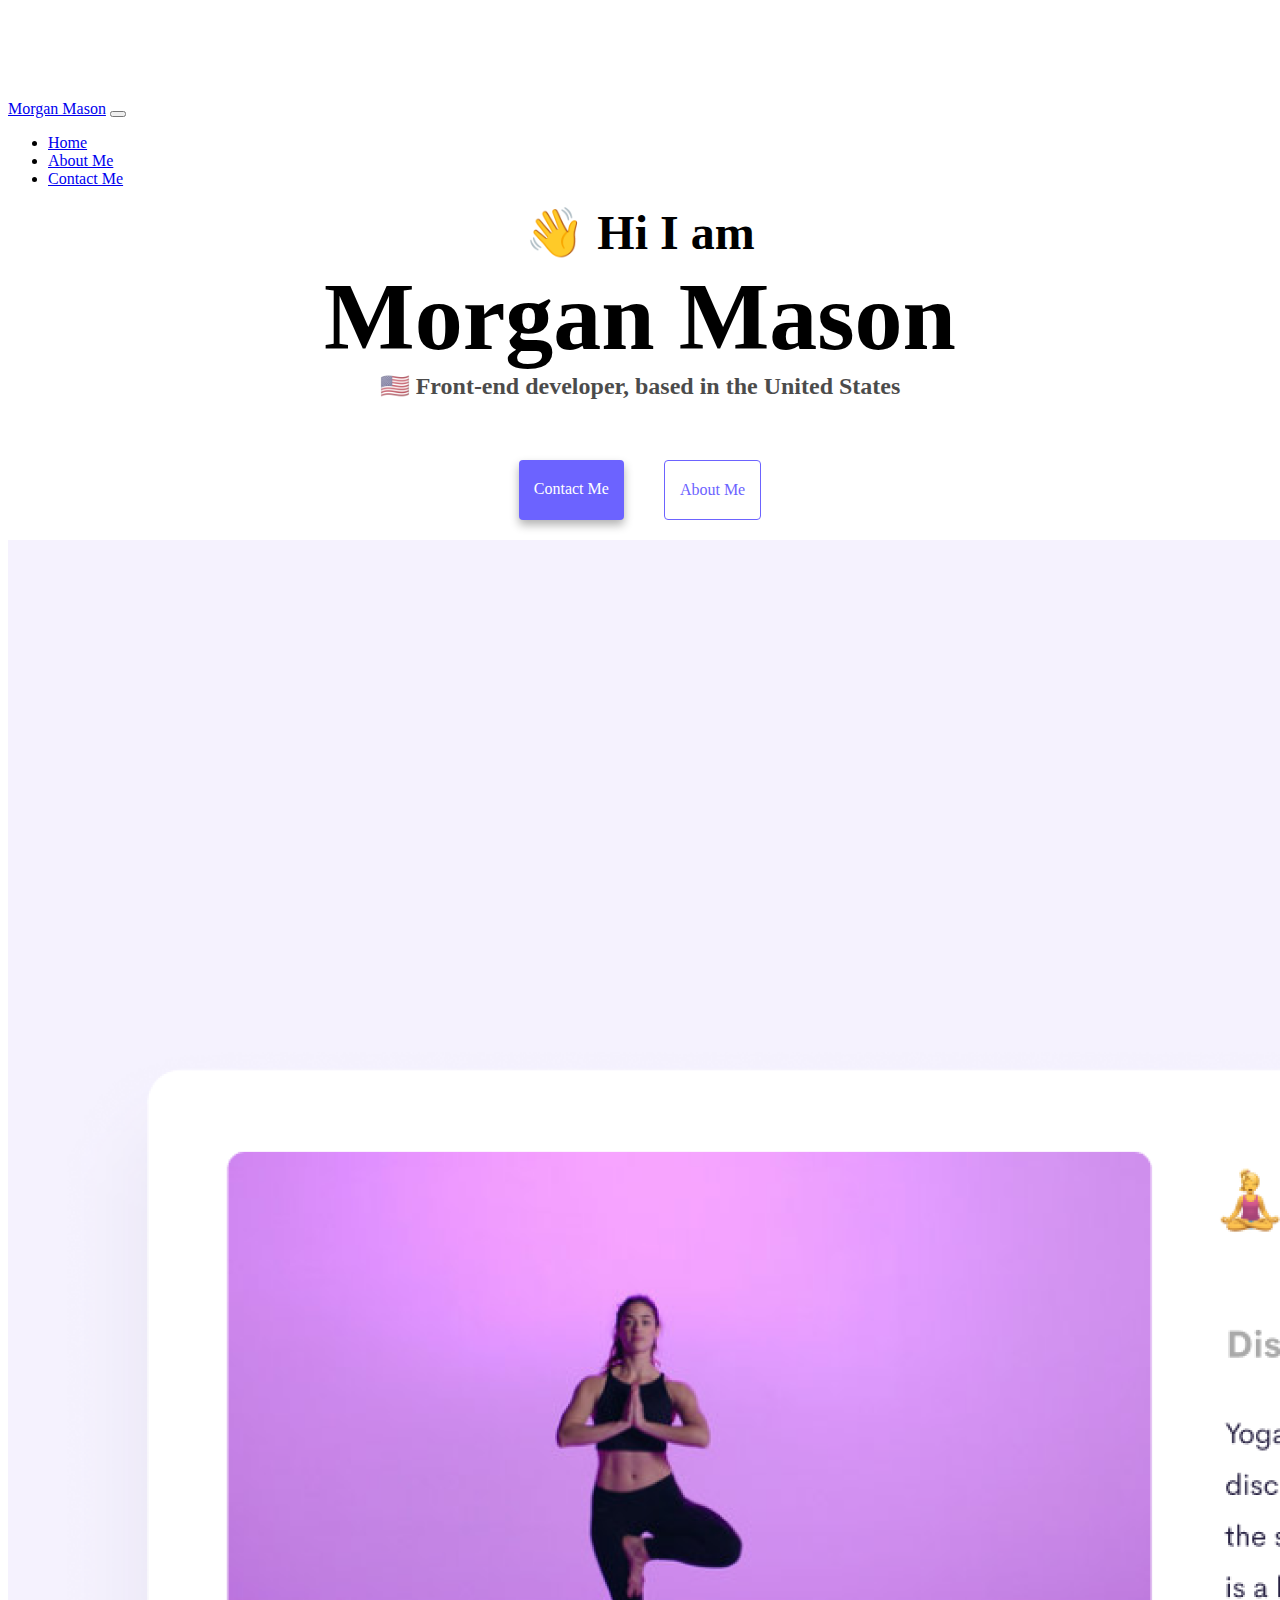
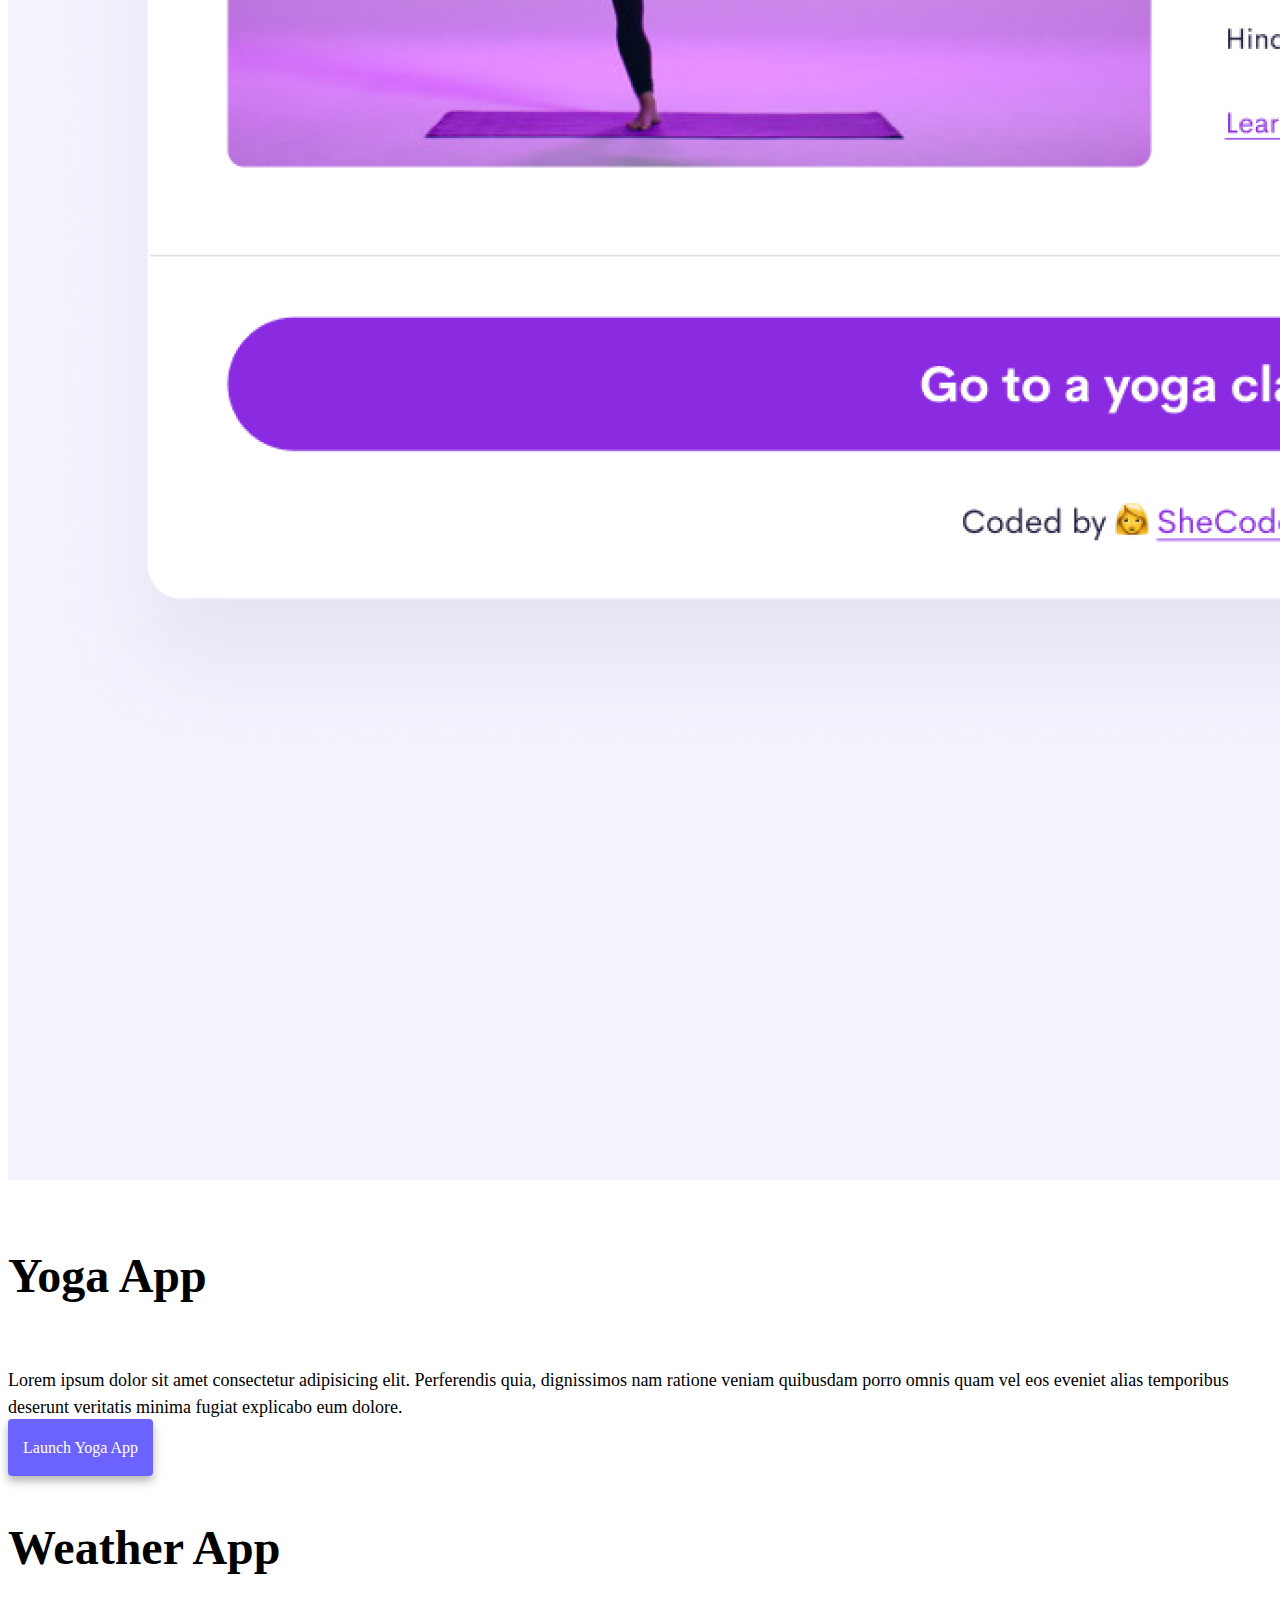
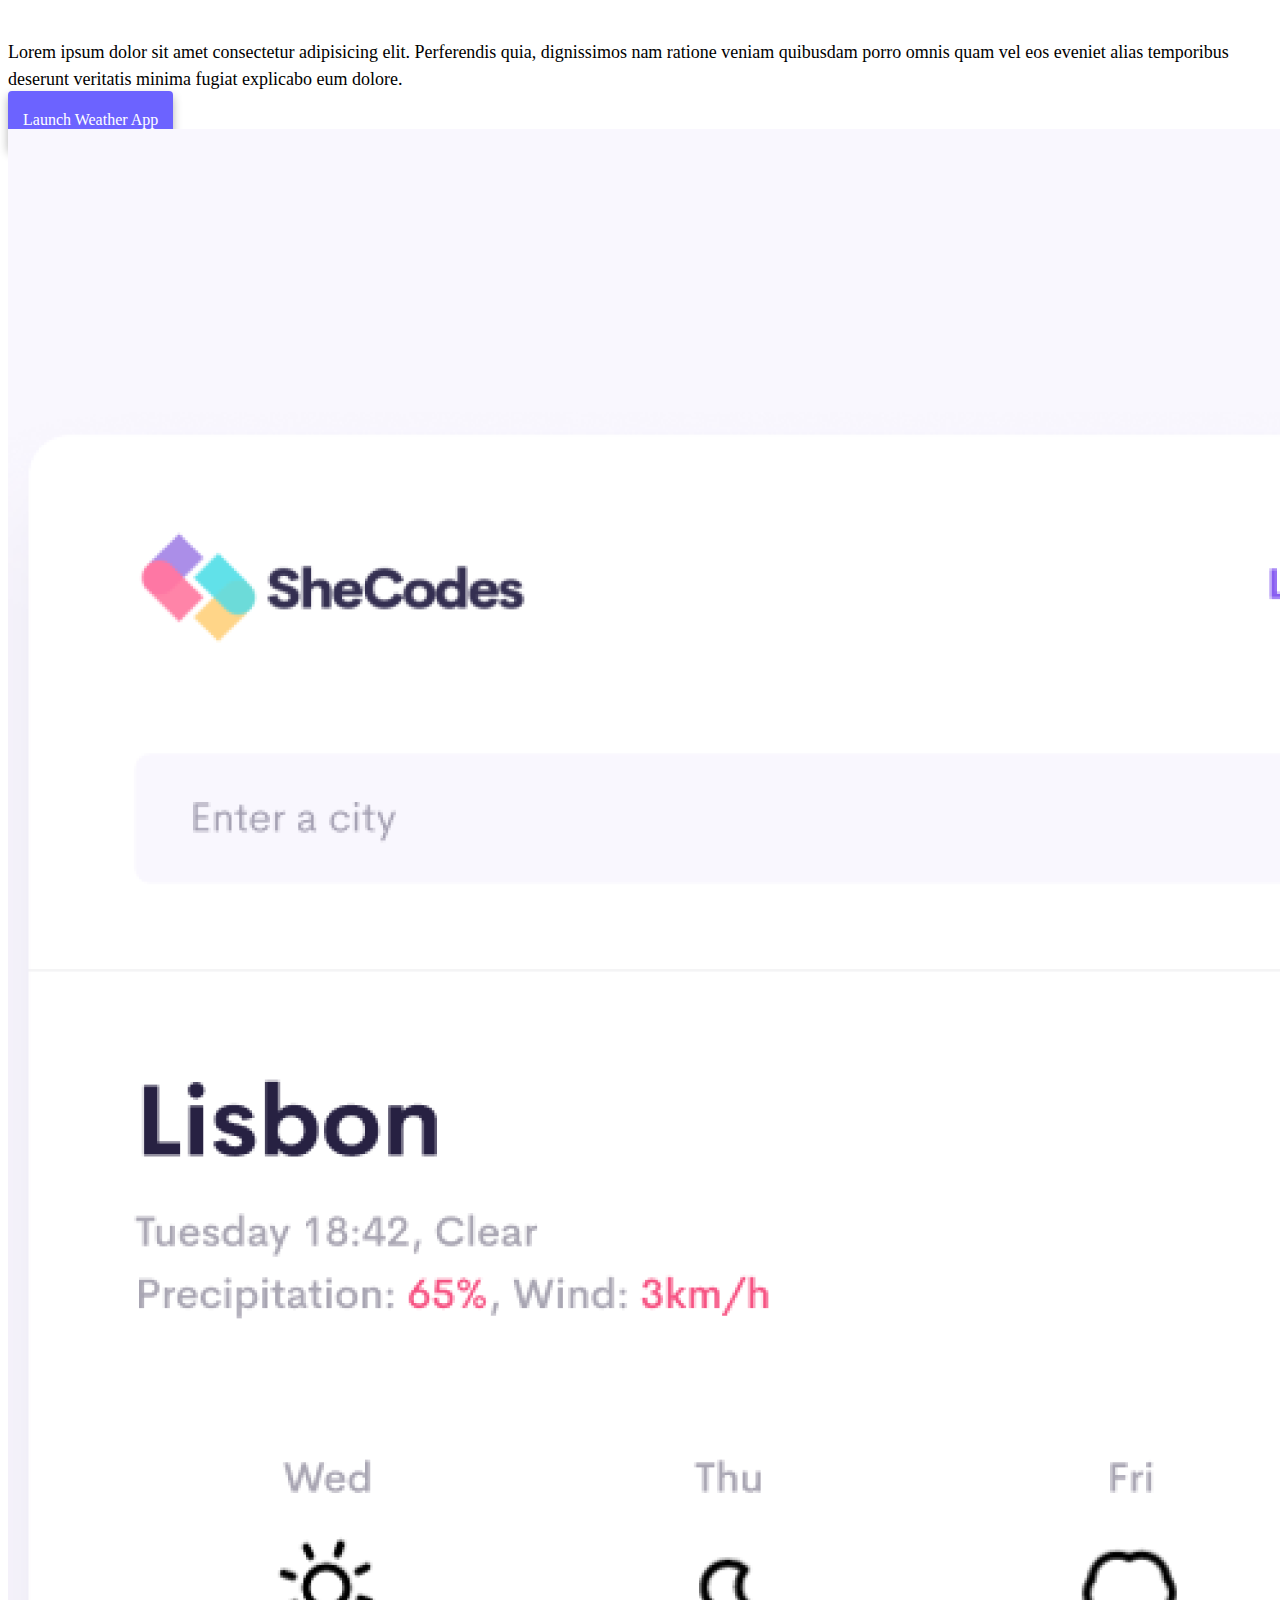
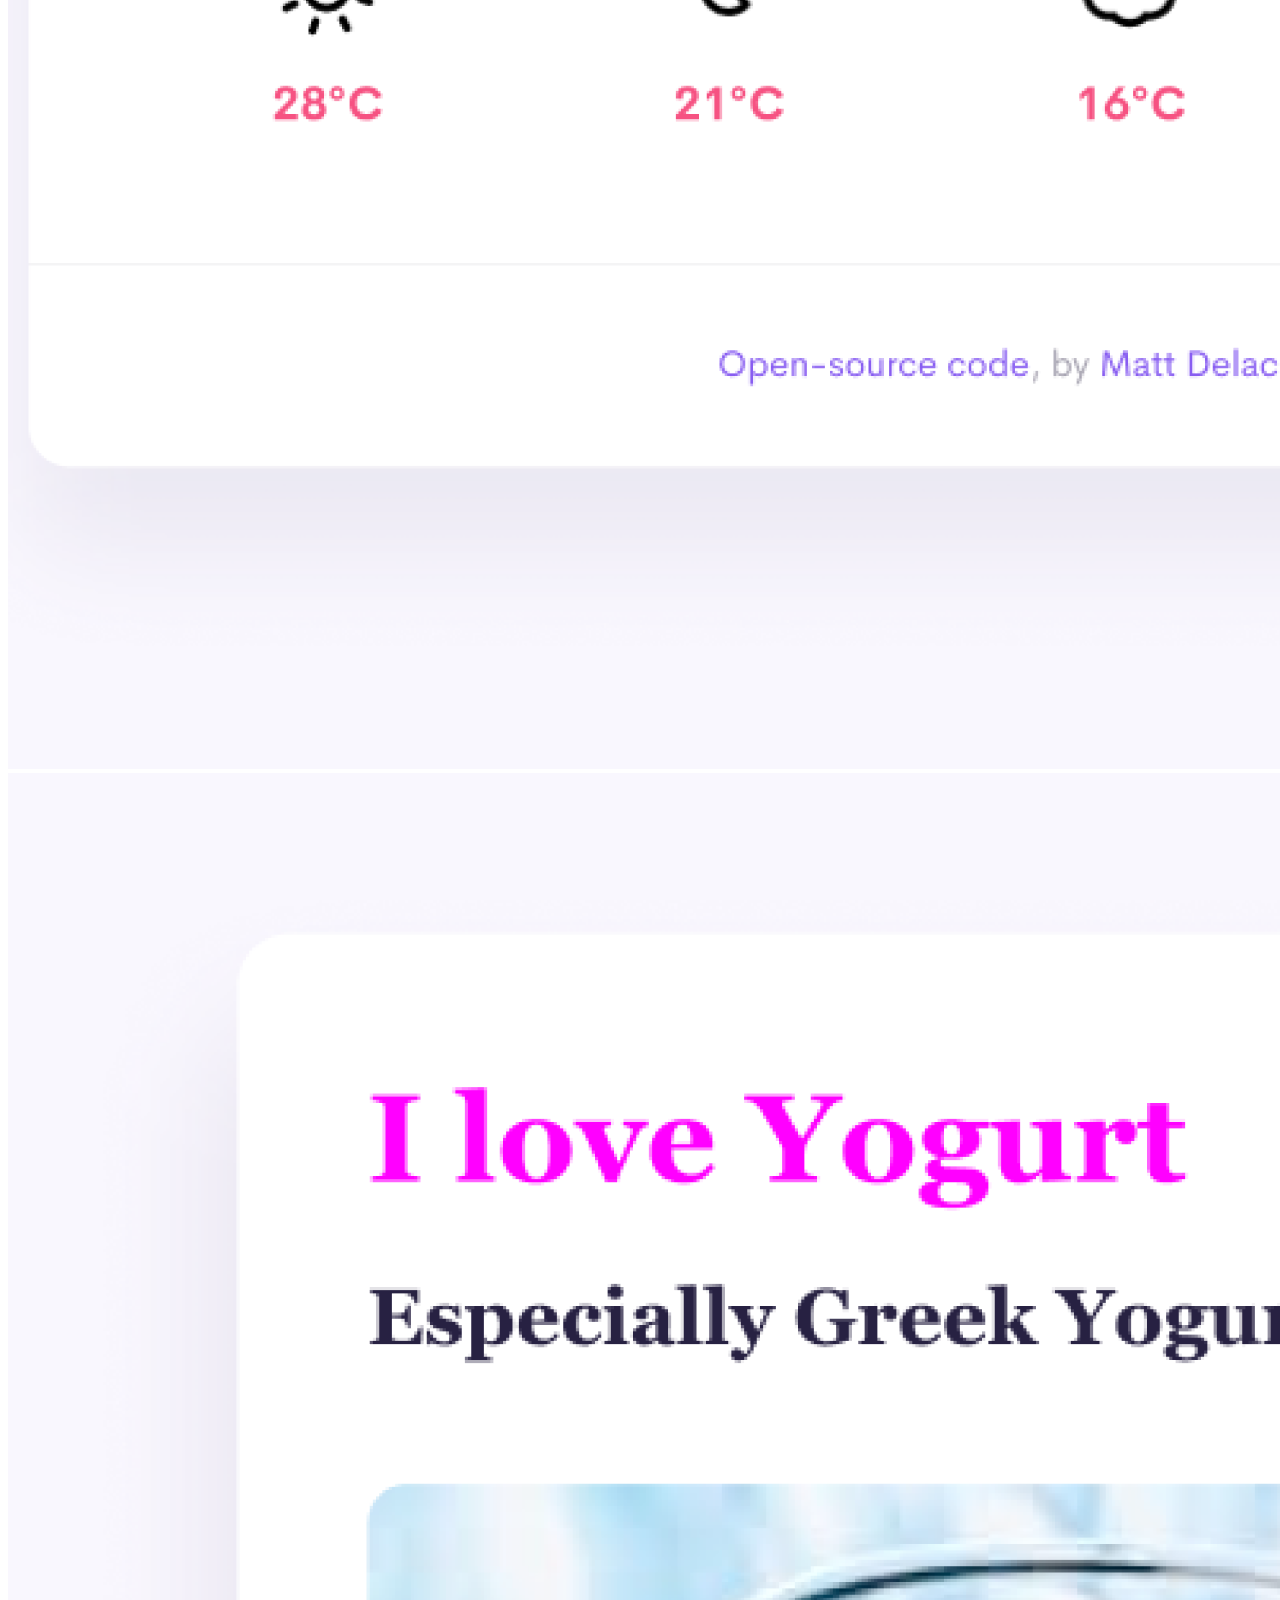
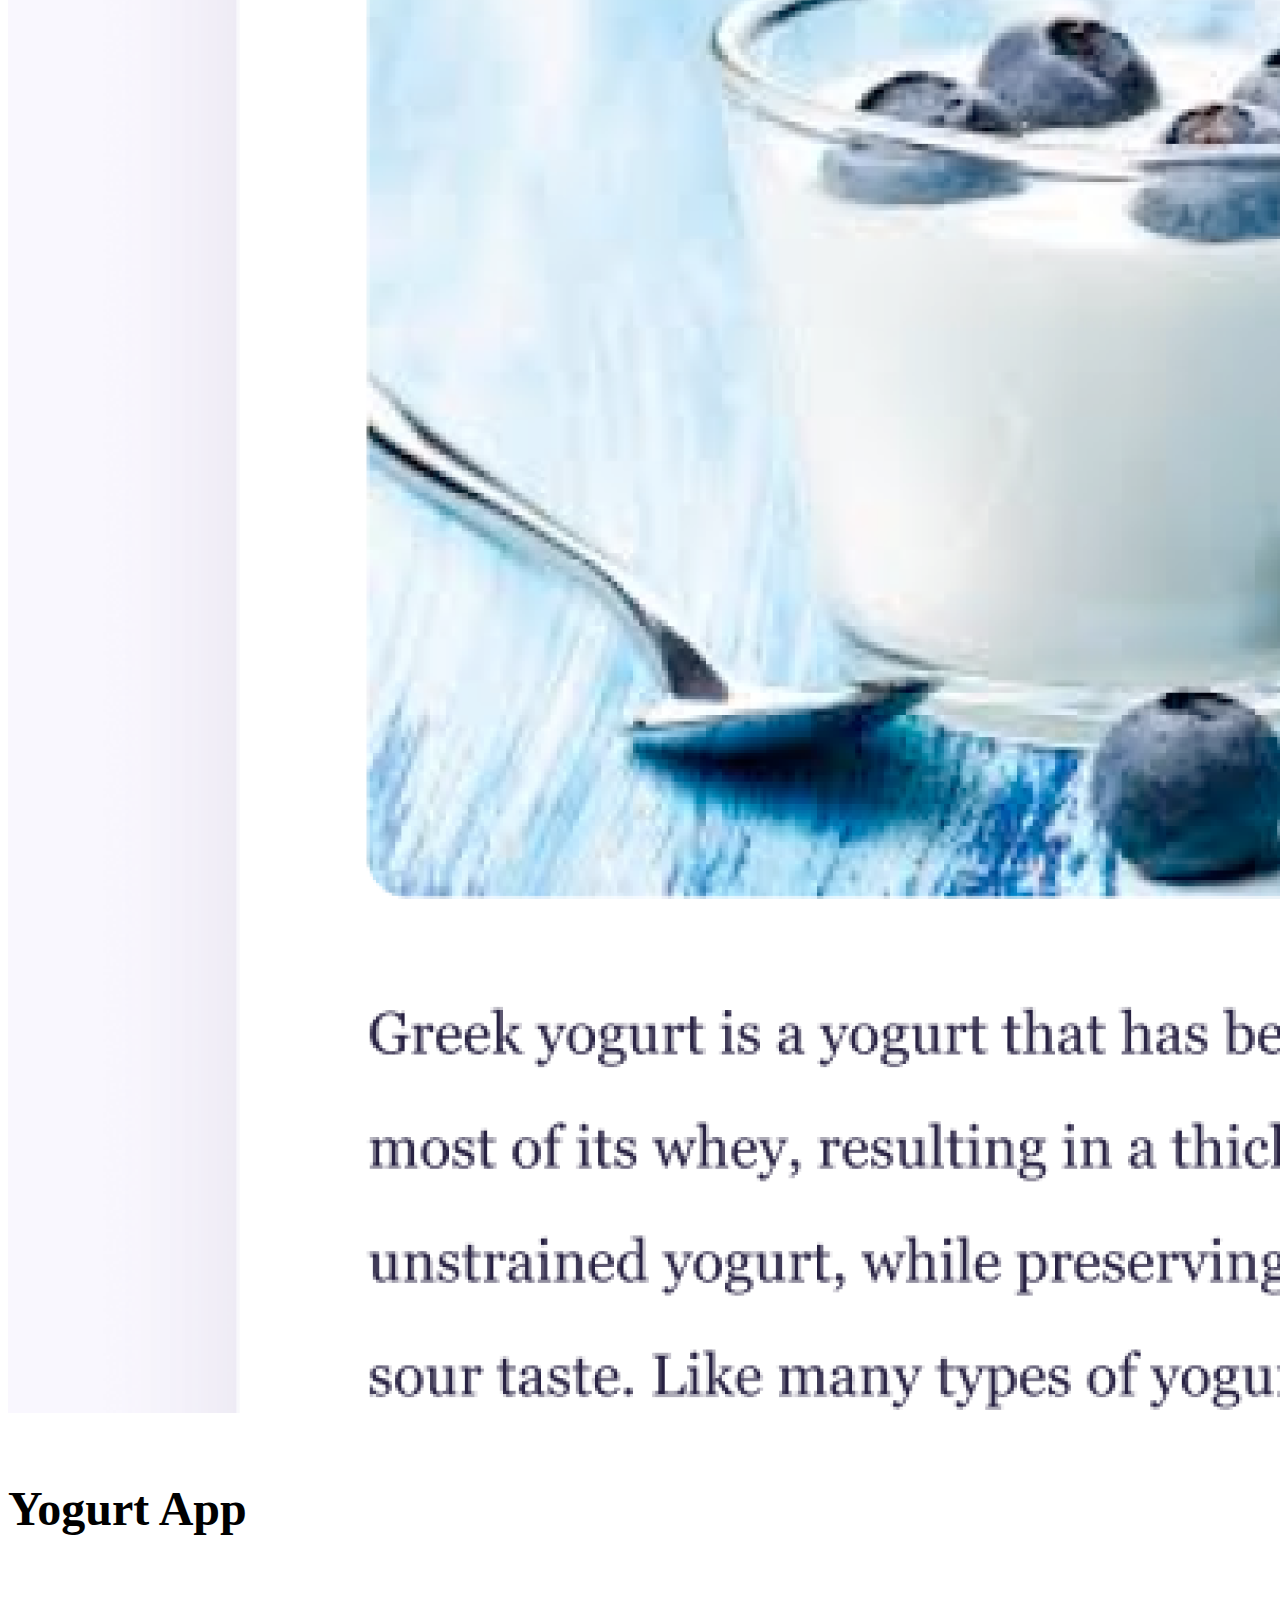
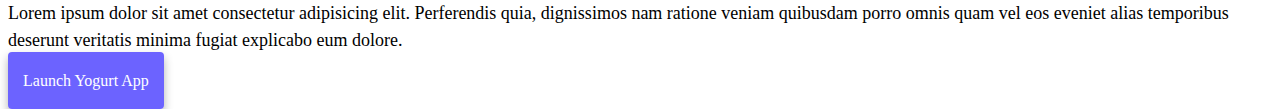
<file: index.html>
<!DOCTYPE html>
<html lang="en">
  <head>
    <meta charset="UTF-8" />
    <meta
      name="Morgan Mason Portfolio"
      content="Front-end development portfolio displaying projects that I have created"
    />
    <meta http-equiv="X-UA-Compatible" content="IE=edge" />
    <meta name="viewport" content="width=device-width, initial-scale=1.0" />
    <link
      href="https://cdn.jsdelivr.net/npm/bootstrap@5.1.3/dist/css/bootstrap.min.css"
      rel="stylesheet"
      integrity="sha384-1BmE4kWBq78iYhFldvKuhfTAU6auU8tT94WrHftjDbrCEXSU1oBoqyl2QvZ6jIW3"
      crossorigin="anonymous"
    />
    <script
      src="https://cdn.jsdelivr.net/npm/bootstrap@5.1.3/dist/js/bootstrap.bundle.min.js"
      integrity="sha384-ka7Sk0Gln4gmtz2MlQnikT1wXgYsOg+OMhuP+IlRH9sENBO0LRn5q+8nbTov4+1p"
      crossorigin="anonymous"
    ></script>
    <title>Morgan Mason | Portfolio Homepage</title>
    <link rel="stylesheet" href="style.css" />
  </head>
  <body>
    <nav class="navbar navbar-expand-lg navbar-light bg-light fixed-top">
      <div class="container">
        <a class="navbar-brand" href="index.html">Morgan Mason</a>
        <button
          class="navbar-toggler"
          type="button"
          data-bs-toggle="collapse"
          data-bs-target="#navbarNavDropdown"
          aria-controls="navbarNavDropdown"
          aria-expanded="false"
          aria-label="Toggle navigation"
        >
          <span class="navbar-toggler-icon"></span>
        </button>
        <div class="collapse navbar-collapse" id="navbarNavDropdown">
          <ul class="navbar-nav">
            <li class="nav-item">
              <a class="nav-link active" aria-current="page" href="index.html"
                >Home</a
              >
            </li>
            <li class="nav-item">
              <a class="nav-link" href="about.html">About Me</a>
            </li>
            <li class="nav-item">
              <a class="nav-link" href="about.html#contact">Contact Me</a>
            </li>
          </ul>
        </div>
      </div>
    </nav>
    <h1 class="text-center mt-5">👋 Hi I am</h1>
    <h2 class="text-center">Morgan Mason</h2>
    <h3 class="text-center">
      🇺🇸 Front-end developer, based in the United States
    </h3>
    <div class="navigation-links mb-5">
      <a
        href="about.html#contact"
        title="Contact Morgan Mason"
        class="contact-link"
        >Contact me</a
      >
      <a href="about.html" title="About Morgan Mason" class="about-link"
        >About me</a
      >
    </div>
    <div class="container">
      <div class="row">
        <div class="col-md-6">
          <img
            src="images/yoga.png"
            alt="my yoga app"
            class="img-fluid rounded hide-picture"
          />
        </div>
        <div class="col-md-6">
          <h4 class="mb-3">Yoga App</h4>
          <p>
            Lorem ipsum dolor sit amet consectetur adipisicing elit. Perferendis
            quia, dignissimos nam ratione veniam quibusdam porro omnis quam vel
            eos eveniet alias temporibus deserunt veritatis minima fugiat
            explicabo eum dolore.
          </p>
          <div class="mt-5">
            <a href="#" title="Yoga Project" class="primary-link project-link"
              >Launch Yoga App</a
            >
          </div>
        </div>
      </div>

      <div class="row mt-5">
        <div class="col-md-6">
          <h4 class="mb-3">Weather App</h4>
          <p>
            Lorem ipsum dolor sit amet consectetur adipisicing elit. Perferendis
            quia, dignissimos nam ratione veniam quibusdam porro omnis quam vel
            eos eveniet alias temporibus deserunt veritatis minima fugiat
            explicabo eum dolore.
          </p>
          <div class="mt-5">
            <a
              href="#"
              title="Weather Project"
              class="primary-link project-link"
              >Launch Weather App</a
            >
          </div>
        </div>
        <div class="col-md-6">
          <img
            src="images/weather.png"
            alt="my weather app"
            class="img-fluid rounded hide-picture"
          />
        </div>
      </div>
      <div class="row mt-5">
        <div class="col-md-6">
          <img
            src="images/yogurt.png"
            alt="my yogurt app"
            class="img-fluid rounded hide-picture"
          />
        </div>
        <div class="col-md-6">
          <h4 class="mb-3">Yogurt App</h4>
          <p>
            Lorem ipsum dolor sit amet consectetur adipisicing elit. Perferendis
            quia, dignissimos nam ratione veniam quibusdam porro omnis quam vel
            eos eveniet alias temporibus deserunt veritatis minima fugiat
            explicabo eum dolore.
          </p>
          <div class="mt-5">
            <a href="#" title="Yogurt Project" class="primary-link project-link"
              >Launch Yogurt App</a
            >
          </div>
        </div>
      </div>
    </div>
  </body>
</html>
</file>
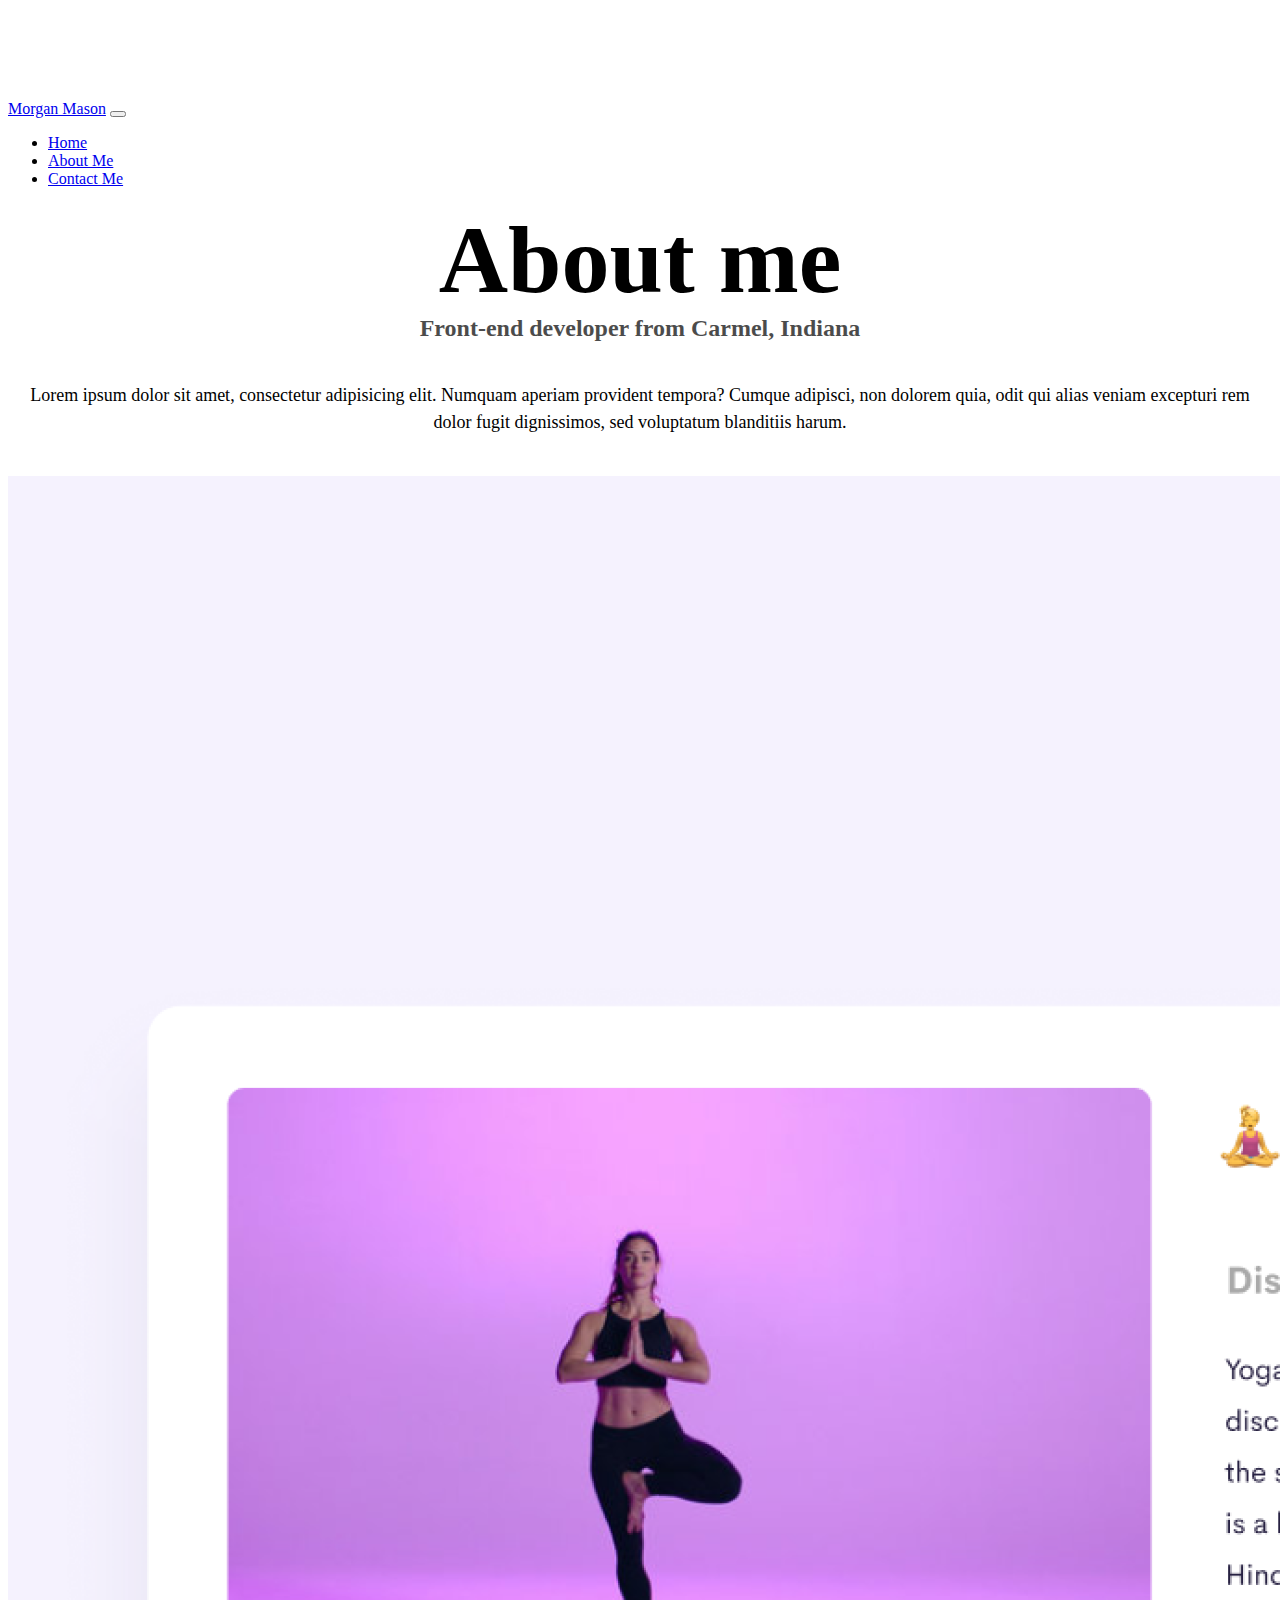
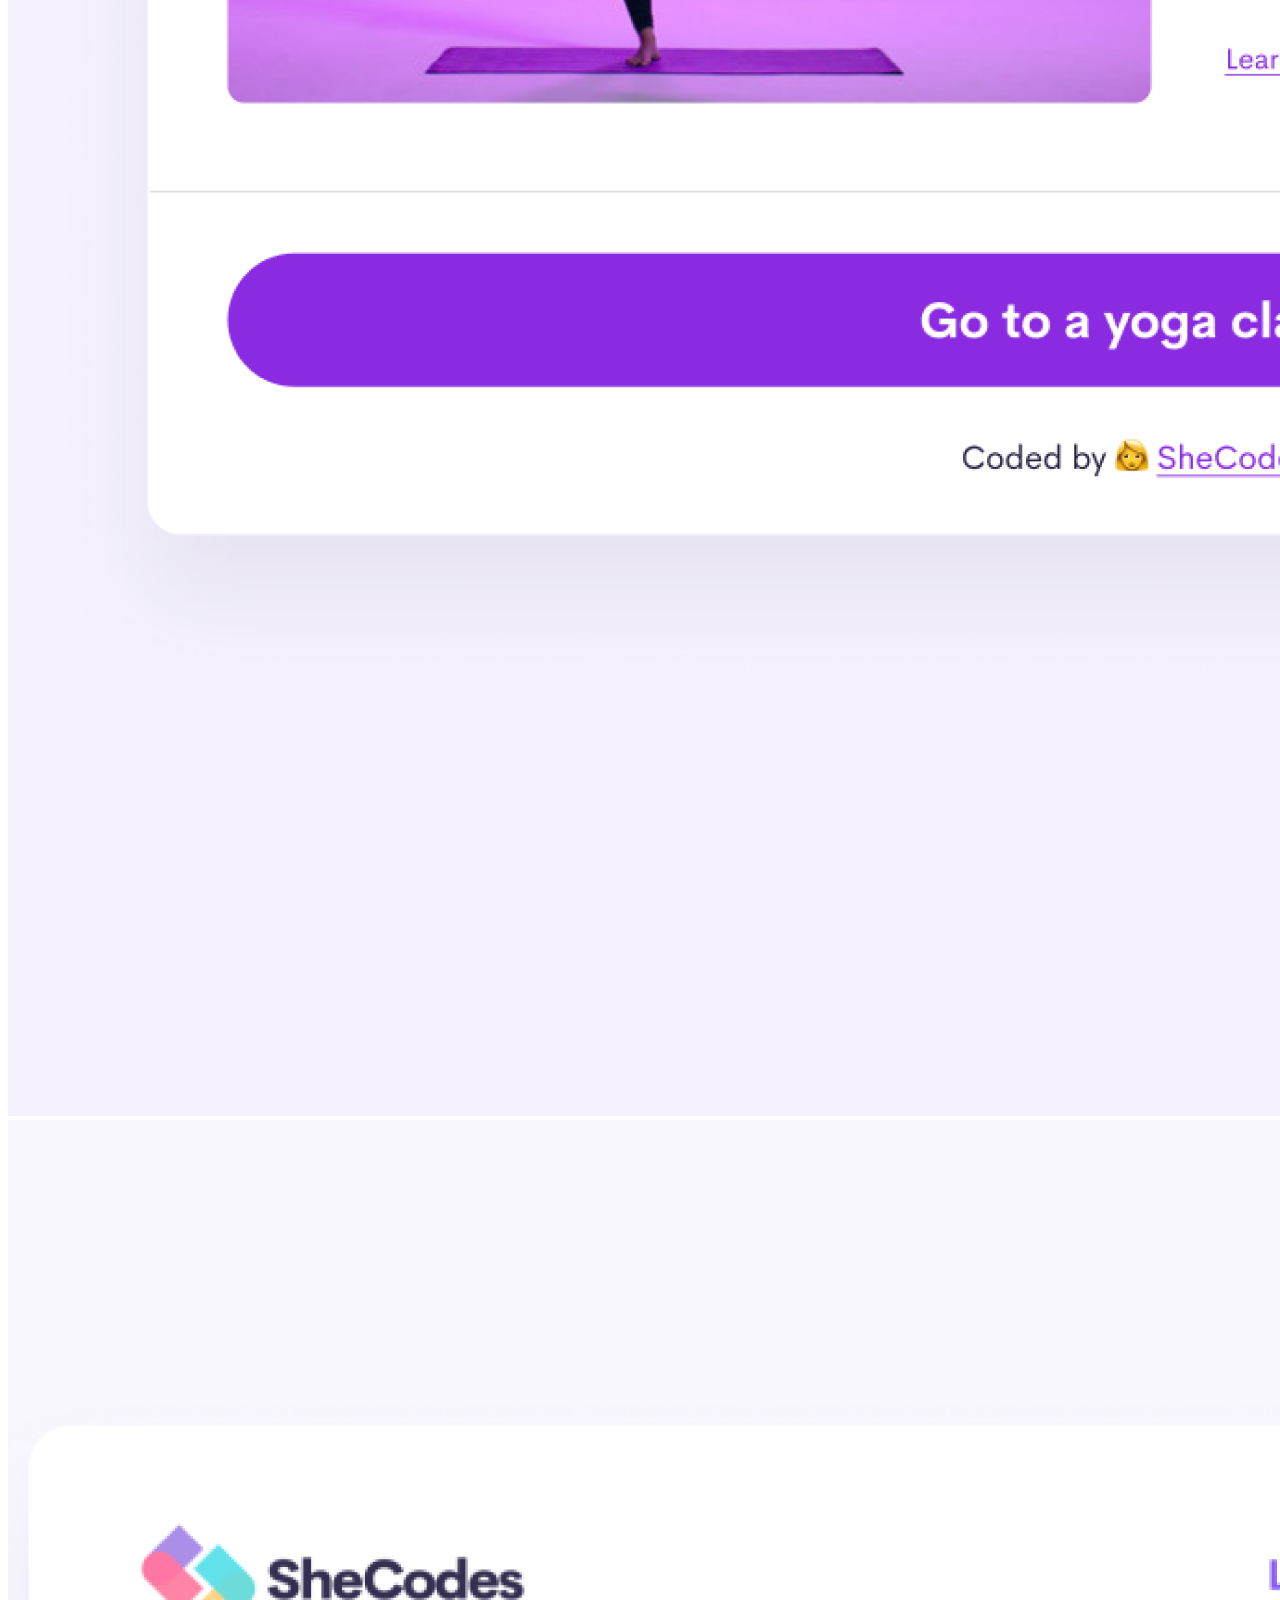
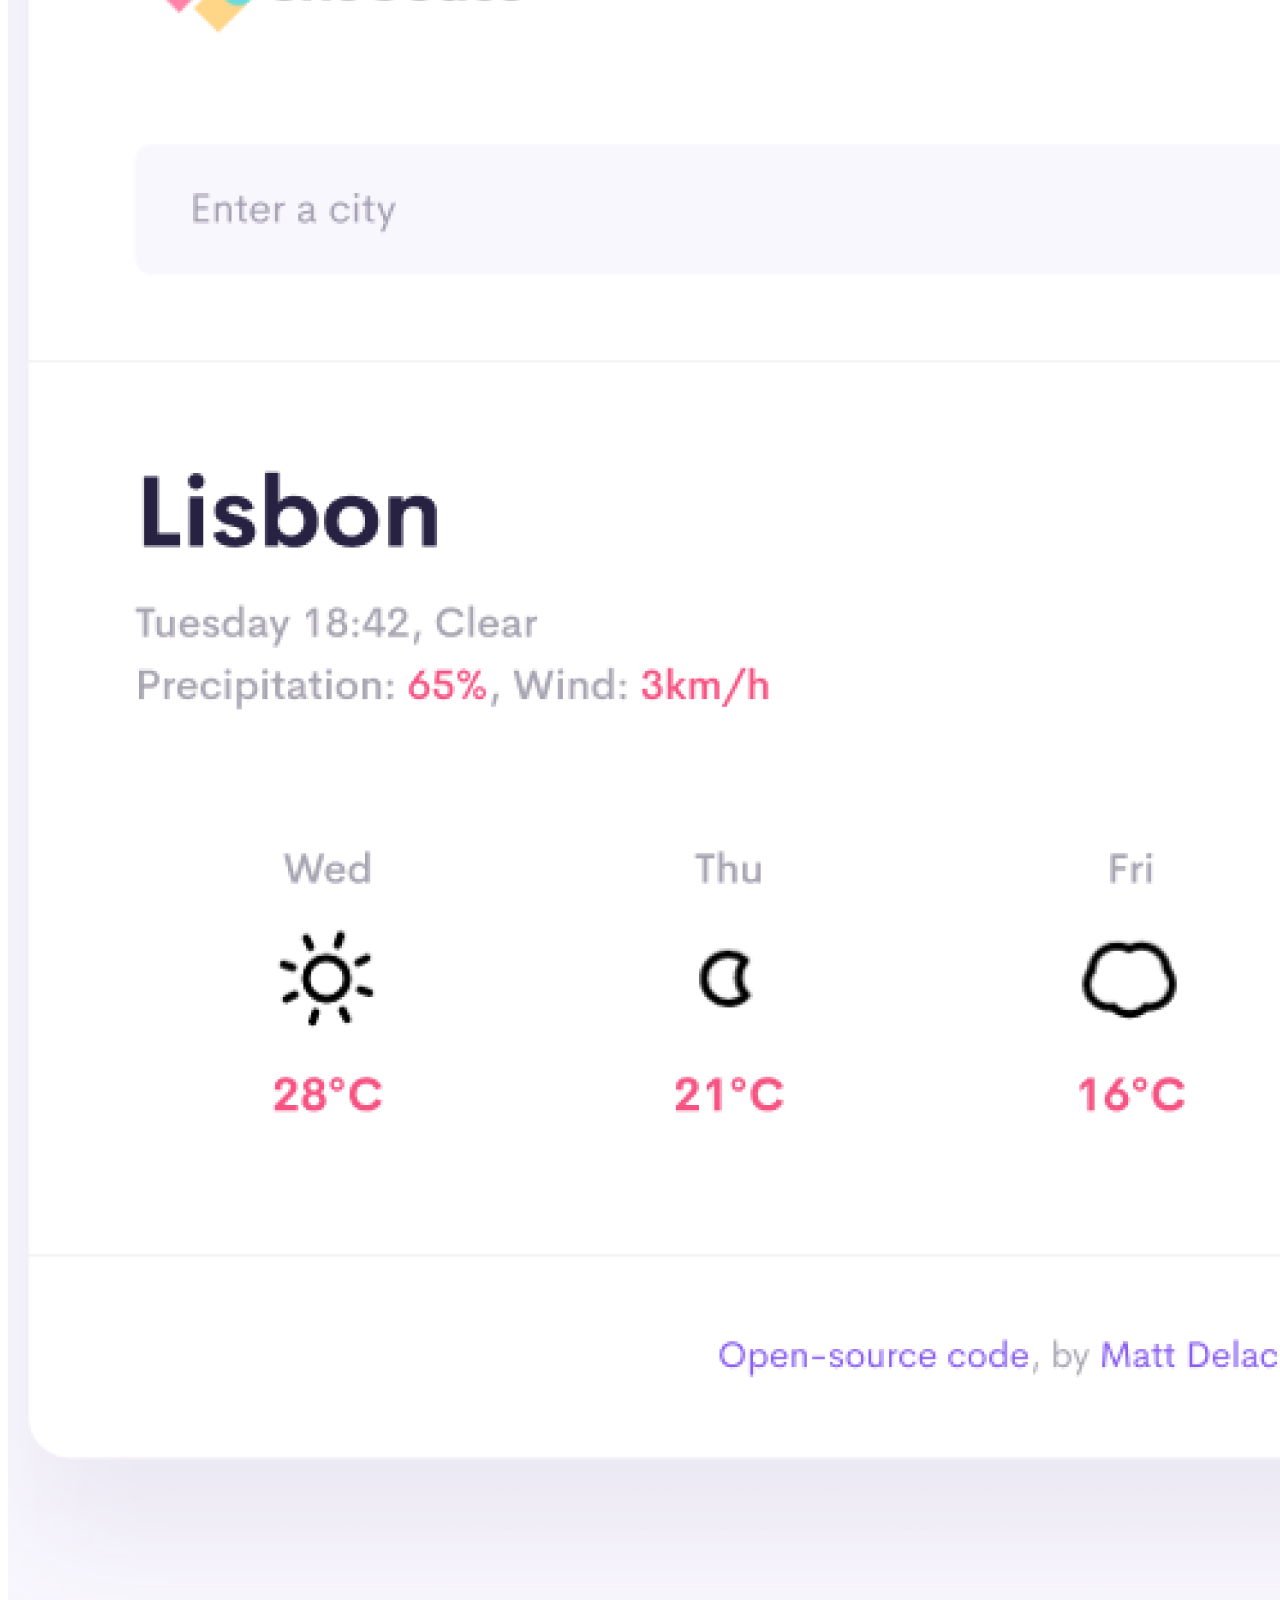
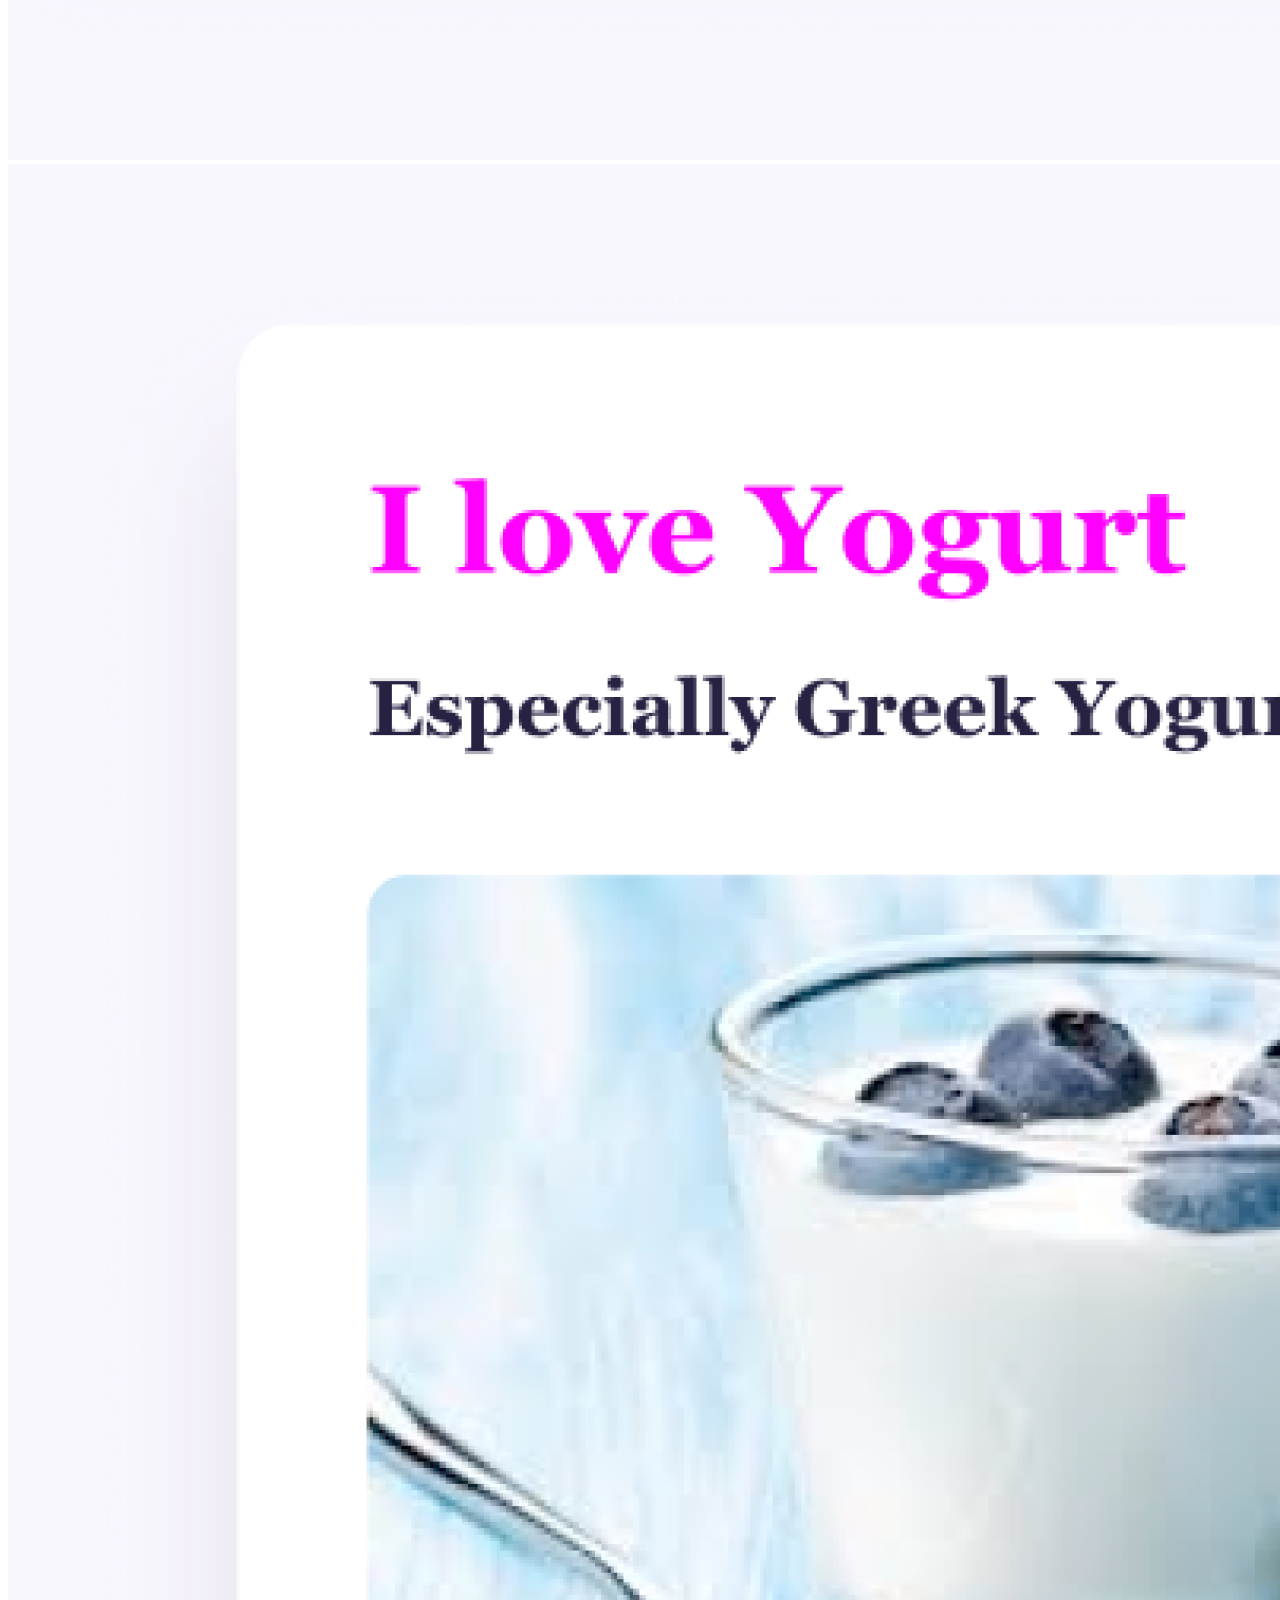
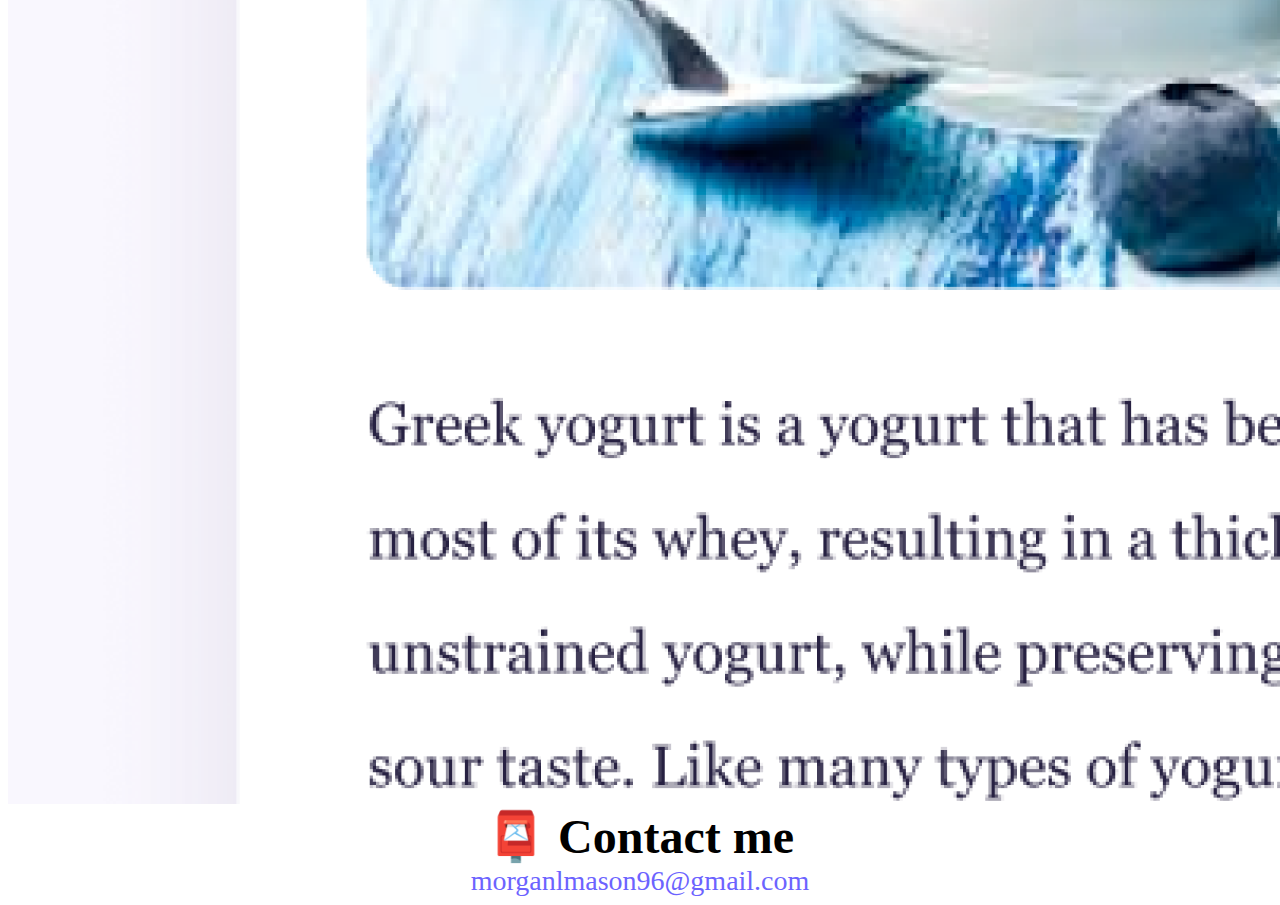
<file: about.html>
<!DOCTYPE html>
<html lang="en">
  <head>
    <meta charset="UTF-8" />
    <meta
      name="Morgan Mason Portfolio"
      content="Front-end development about me page with contact information"
    />
    <meta http-equiv="X-UA-Compatible" content="IE=edge" />
    <meta name="viewport" content="width=device-width, initial-scale=1.0" />
    <link rel="stylesheet" href="style.css" />
    <link
      href="https://cdn.jsdelivr.net/npm/bootstrap@5.1.3/dist/css/bootstrap.min.css"
      rel="stylesheet"
      integrity="sha384-1BmE4kWBq78iYhFldvKuhfTAU6auU8tT94WrHftjDbrCEXSU1oBoqyl2QvZ6jIW3"
      crossorigin="anonymous"
    />
    <script
      src="https://cdn.jsdelivr.net/npm/bootstrap@5.1.3/dist/js/bootstrap.bundle.min.js"
      integrity="sha384-ka7Sk0Gln4gmtz2MlQnikT1wXgYsOg+OMhuP+IlRH9sENBO0LRn5q+8nbTov4+1p"
      crossorigin="anonymous"
    ></script>
    <title>Morgan Mason | Portfolio About Me Page</title>
  </head>
  <body>
    <nav class="navbar navbar-expand-lg navbar-light bg-light">
      <div class="container">
        <a class="navbar-brand" href="index.html">Morgan Mason</a>
        <button
          class="navbar-toggler"
          type="button"
          data-bs-toggle="collapse"
          data-bs-target="#navbarNavDropdown"
          aria-controls="navbarNavDropdown"
          aria-expanded="false"
          aria-label="Toggle navigation"
        >
          <span class="navbar-toggler-icon"></span>
        </button>
        <div class="collapse navbar-collapse" id="navbarNavDropdown">
          <ul class="navbar-nav">
            <li class="nav-item">
              <a class="nav-link active" aria-current="page" href="index.html"
                >Home</a
              >
            </li>
            <li class="nav-item">
              <a class="nav-link" href="about.html">About Me</a>
            </li>
            <li class="nav-item">
              <a class="nav-link" href="about.html#contact">Contact Me</a>
            </li>
          </ul>
        </div>
      </div>
    </nav>

    <h1 class="text-center mt-5 about-me-title">About me</h1>
    <h3 class="text-center">Front-end developer from Carmel, Indiana</h3>
    <div class="about-paragraphs text-center">
      <p>
        Lorem ipsum dolor sit amet, consectetur adipisicing elit. Numquam
        aperiam provident tempora? Cumque adipisci, non dolorem quia, odit qui
        alias veniam excepturi rem dolor fugit dignissimos, sed voluptatum
        blanditiis harum.
      </p>
    </div>
    <div class="container">
      <div class="row">
        <div class="col-sm-4">
          <img
            src="images/yoga.png"
            class="img-fluid p-2 mb-4 shadow rounded"
          />
        </div>
        <div class="col-sm-4">
          <img
            src="images/weather.png"
            class="img-fluid p-2 mb-4 shadow rounded"
          />
        </div>
        <div class="col-sm-4">
          <img
            src="images/yogurt.png"
            class="img-fluid p-2 mb-4 shadow rounded"
          />
        </div>
      </div>
    </div>
    <div id="contact" class="mt-5">
      <h2 class="text-center contact-title">📮 Contact me</h2>
      <a
        href="mailto:morganlmason96@gmail.com"
        title="Morgan Mason Email"
        class="email-link"
      >
        morganlmason96@gmail.com</a
      >
    </div>
  </body>
</html>
</file>
<file: style.css>
:root {
  --primary-color: #6c63ff;
  --secondary-color: #f5f2fe;
  --box-shadow: 0 5px 10px rgba(0, 0, 0, 0.3);
}

body {
  margin-top: 100px;
}

h1,
h2,
h3 {
  margin: 0;
}

h1 {
  font-size: 48px;
}

h2 {
  font-size: 96px;
}

h3 {
  font-size: 24px;
  opacity: 0.7;
}
h4 {
  font-size: 48px;
}

p {
  font-size: 18px;
  line-height: 1.5;
}

.about-me-title {
  font-size: 96px !important;
}

.contact-title {
  font-size: 48px !important;
}

.navigation-links {
  display: flex;
  margin-top: 40px;
  justify-content: center;
}

.navigation-links a {
  margin: 20px;
  border-radius: 4px;
  padding: 20px 15px;
  text-decoration: none;
  text-transform: capitalize;
}

.text-center {
  text-align: center !important;
}

.contact-link {
  background: var(--primary-color);
  box-shadow: var(--box-shadow);
  color: white;
}

.about-link {
  color: var(--primary-color);
  border: 1px solid var(--primary-color);
}

.homepage-link {
  color: var(--primary-color);
  text-align: center;
  display: block;
}

.about-paragraphs {
  display: flex;
  margin: 30px 0;
}

.about-paragraphs p {
  margin: 10px;
}

.email-link {
  display: flex;
  justify-content: center;
  color: var(--primary-color);
  font-size: 28px;
  text-decoration: none;
}

.email-link:hover {
  text-decoration: underline;
}
.primary-link {
  border-radius: 4px;
  padding: 20px 15px;
  text-decoration: none;
  text-transform: capitalize;
  background: var(--primary-color);
  box-shadow: var(--box-shadow);
  color: white;
}

@media (max-width: 576px) {
  h1 {
    font-size: 32px;
  }
  h2 {
    font-size: 48px;
  }

  h4 {
    font-size: 32px;
    text-align: center;
  }
  p {
    text-align: center;
  }
  .project-link {
    display: block;
    text-align: center;
    margin: 0 20px;
  }
  .hide-picture {
    display: none !important;
  }

  .about-me-title {
    font-size: 48px !important;
    line-height: 1.5;
  }

  .contact-title {
    font-size: 32px !important;
    text-align: center;
  }
}
</file>
